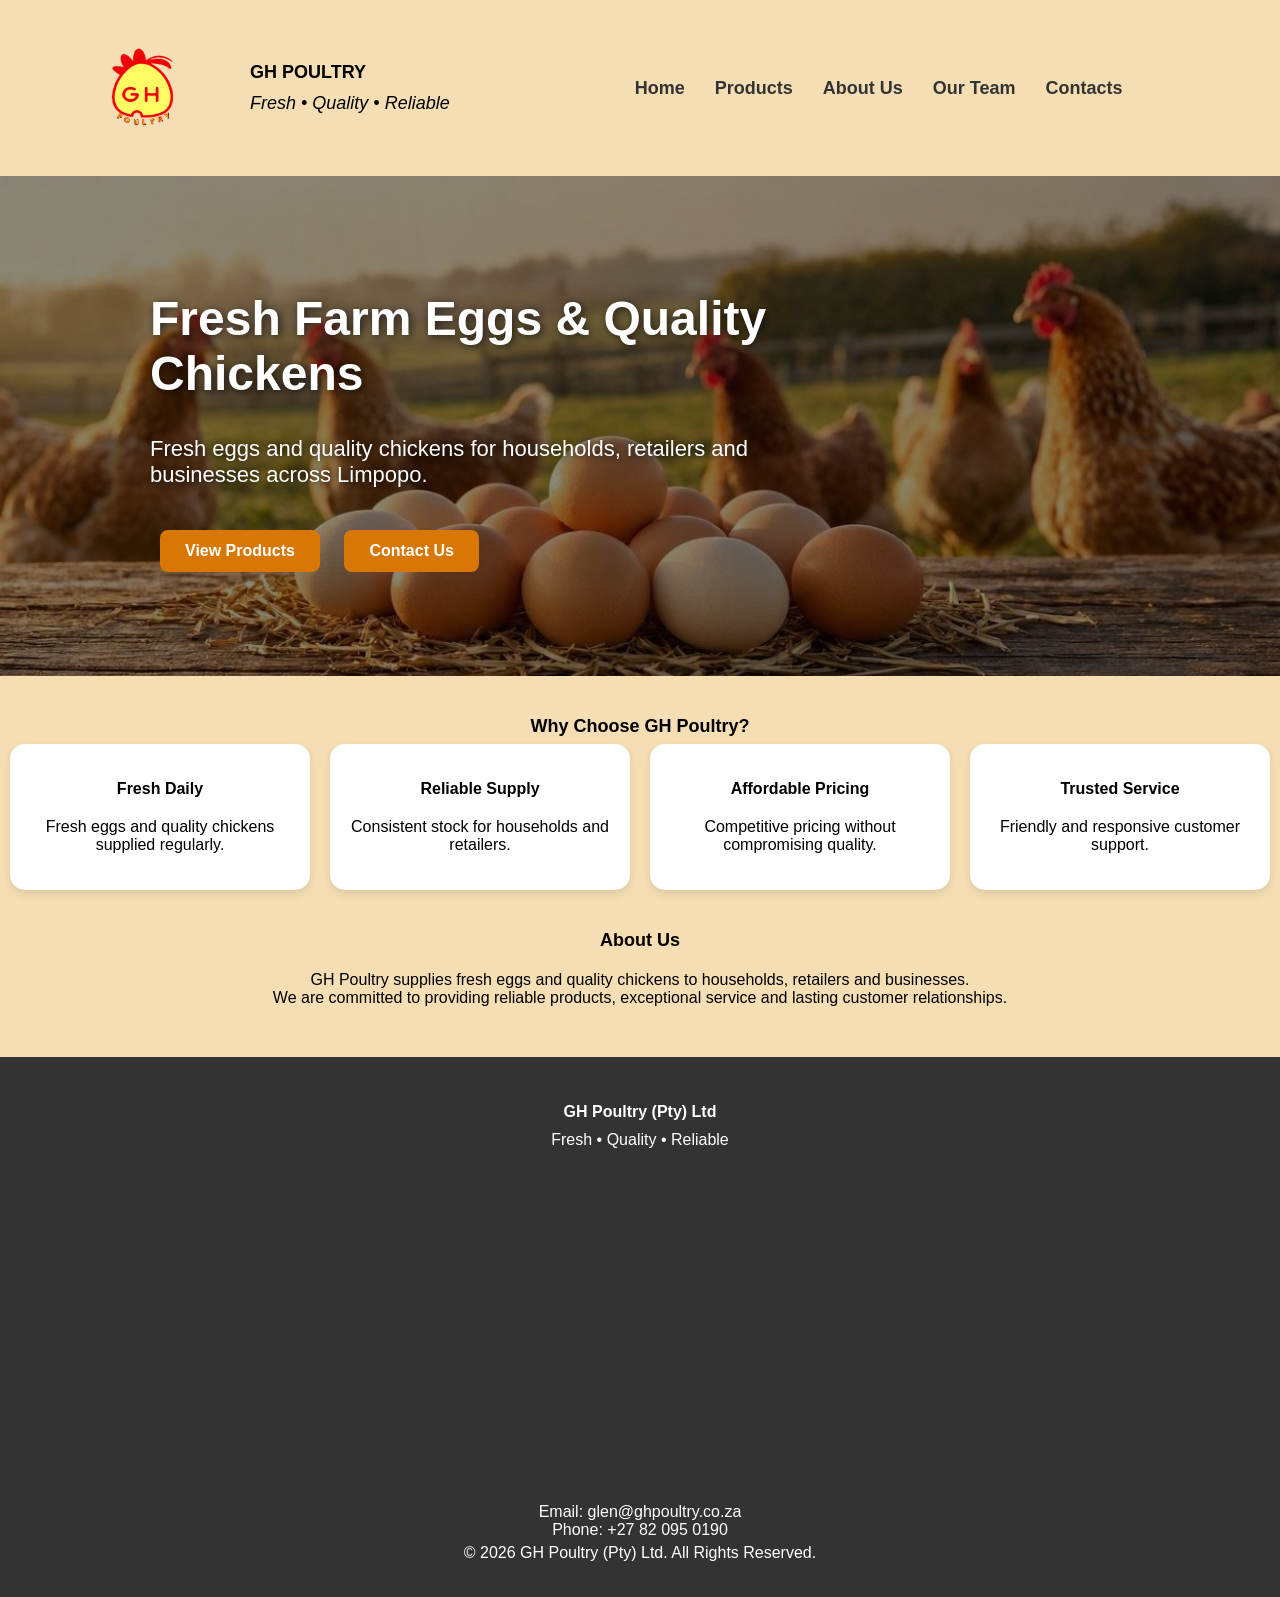
<file: index.html>
<!DOCTYPE html>
<html>
<head>

    <meta name="viewport" content="width=device-width, initial-scale=1.0">

    <link rel="stylesheet" href="style.css">

</head>



<body>

    <div class="header">

   <img src="images/logo.png" width="200" height="auto">

    <div class="header-text">

        <h2>GH POULTRY</h2>
        <p class="tagline">Fresh • Quality • Reliable </p>

    </div>


<button class="menu-toggle" onclick="toggleMenu()">
    ☰
</button>

<nav id="mobileMenu">
    <a href="index.html">Home</a>
    <a href="products.html">Products</a>
    <a href="about.html">About Us</a>
    <a href="team.html">Our Team</a>
    <a href="contacts.html">Contacts</a>
</nav>
    </div>

 </div>

<div class="hero-banner">

    <div class="hero-content">

        <h1>Fresh Farm Eggs & Quality Chickens</h1>

        <p>
            Fresh eggs and quality chickens for households,
            retailers and businesses across Limpopo.
        </p>

        <div class="hero-buttons">
            <a href="products.html" class="btn">View Products</a>
            <a href="contacts.html" class="btn">Contact Us</a>
        </div>

    </div>

</div>

<div class="content">
    

<div class="why-choose">

    <h2>Why Choose GH Poultry?</h2>

    <div class="card-container">

        <div class="card">
            <h3> Fresh Daily</h3>
            <p>Fresh eggs and quality chickens supplied regularly.</p>
        </div>

        <div class="card">
            <h3> Reliable Supply</h3>
            <p>Consistent stock for households and retailers.</p>
        </div>

        <div class="card">
            <h3> Affordable Pricing</h3>
            <p>Competitive pricing without compromising quality.</p>
        </div>

        <div class="card">
            <h3> Trusted Service</h3>
            <p>Friendly and responsive customer support.</p>
        </div>

    </div>

</div>
     

    <H2>About Us</H2>
    <p> 
    GH Poultry supplies fresh eggs and quality chickens to households, retailers and businesses. <br> 
    We are committed to providing reliable products, exceptional service and lasting customer relationships.
    </p>

</div>
   
<footer>

    <h3>GH Poultry (Pty) Ltd</h3>

    <p>Fresh • Quality • Reliable</p>

    <iframe
        src="https://www.google.com/maps/embed?pb=!1m18!1m12!1m3!1d5045.752478136121!2d29.431790699999997!3d-24.339044299999998!2m3!1f0!2f0!3f0!3m2!1i1024!2i768!4f13.1!3m3!1m2!1s0x1ec127938997ca43%3A0x8273e864fb4c2614!2sGH%20Poultry!5e1!3m2!1sen!2sza!4v1788893490450!5m2!1sen!2sza"
        width="600"
        height="300"
        style="border:0;"
        allowfullscreen=""
        loading="lazy">
    </iframe>

    <p>
        Email: glen@ghpoultry.co.za<br>
        Phone: +27 82 095 0190
    </p>

    <p>&copy; 2026 GH Poultry (Pty) Ltd. All Rights Reserved.</p>

</footer>


<script>
function toggleMenu() {
    var menu = document.getElementById("mobileMenu");
    var button = document.querySelector(".menu-toggle");

    if (menu.style.right === "0px") {
        menu.style.right = "-250px";
        button.innerHTML = "☰";
    } else {
        menu.style.right = "0px";
        button.innerHTML = "×";
    }
}
</script>
</Body>

</html>
</file>
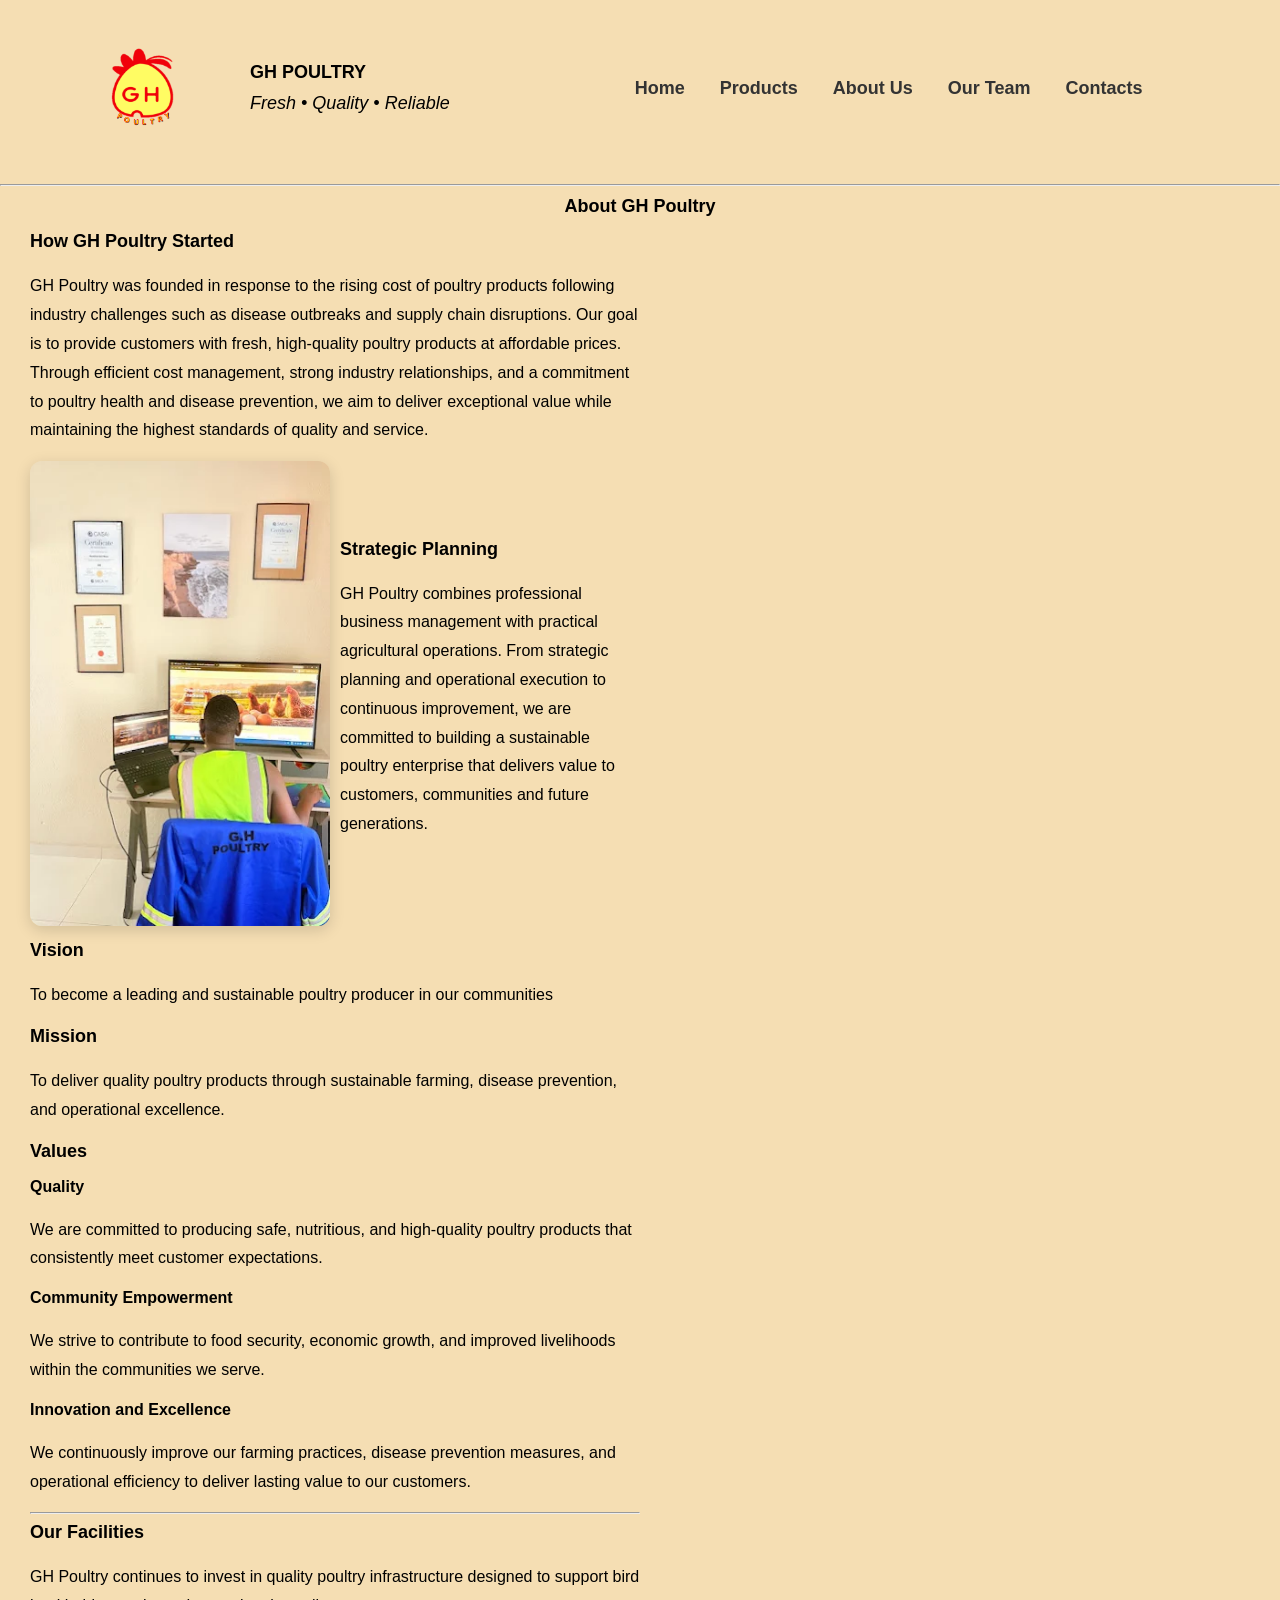
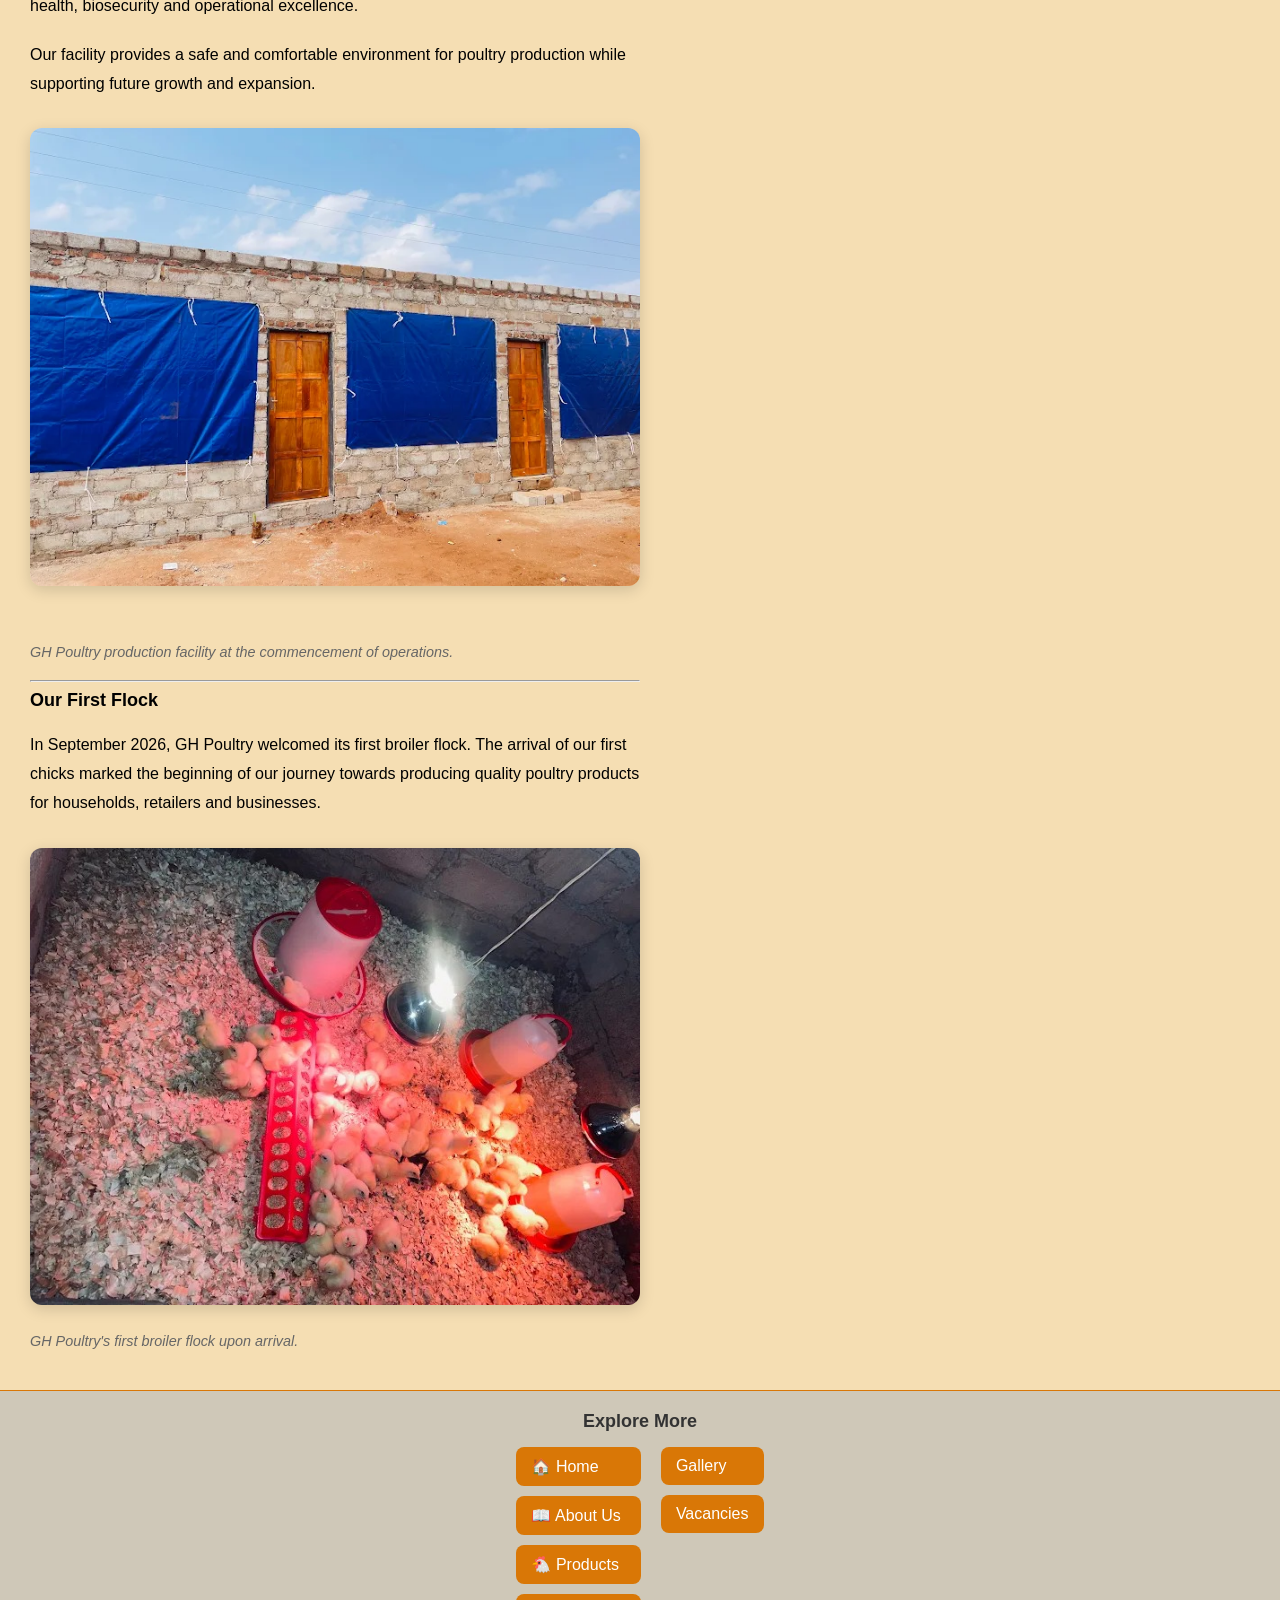
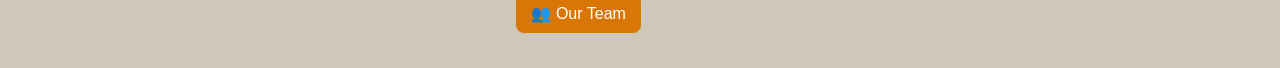
<file: about.html>
<!DOCTYPE html>
<html>

<head>

    <meta name="viewport" content="width=device-width, initial-scale=1.0">

    <link rel="stylesheet" href="style.css">

</head>

<body>

    <div class="header">

   <img src="images/logo.png" width="200" height="auto">

    <div class="header-text">

        <h2>GH POULTRY</h2>
        <p class="tagline">Fresh • Quality • Reliable </p>

    </div>


<nav>
    <a href="index.html">Home</a>
    <a href="products.html">Products</a>
    <a href="about.html">About Us</a>
    <a href="team.html">Our Team</a>
    <a href="contacts.html">Contacts</a>
</nav>

<a href="index.html" class="home-button">Home</a>

    </div>

    <hr>
    
    <h1>About GH Poultry</h1>
    
<div class="about-page">

<div class="about-left">

<h2>How GH Poultry Started</h2>

<p>
    GH Poultry was founded in response to the rising cost of poultry products following industry
    challenges such as disease outbreaks and supply chain disruptions. Our goal is to provide
    customers with fresh, high-quality poultry products at affordable prices. Through efficient
    cost management, strong industry relationships, and a commitment to poultry health and
    disease prevention, we aim to deliver exceptional value while maintaining the highest
    standards of quality and service.
</p>

<div class="story-section">

    <div class="story-image">
    <img src="images/strategy.webp">
    </div>

    <div class="story-text">

        <h2>Strategic Planning </h2>

        <p>
            GH Poultry combines professional business management with practical agricultural
            operations. From strategic planning and operational execution to continuous
            improvement, we are committed to building a sustainable poultry enterprise that
            delivers value to customers, communities and future generations.
        </p>

    </div>

</div>

    <h2>Vision</h2>

    <p>
       To become a leading and sustainable poultry producer in our communities
    </p>

    <h2>Mission</h2>

    <p>
       To deliver quality poultry products through sustainable farming, disease prevention,
       and operational excellence.
    </p>

   <h2>Values</h2>

<h3>Quality</h3>

<p>
    We are committed to producing safe, nutritious, and high-quality poultry products that consistently meet customer expectations.
</p>

<h3>Community Empowerment</h3>

<p>
    We strive to contribute to food security, economic growth, and improved livelihoods within the communities we serve.
</p>

<h3>Innovation and Excellence</h3>

<p>
    We continuously improve our farming practices, disease prevention measures, and operational efficiency to deliver lasting value to our customers.
</p>






<hr>

<h2>Our Facilities</h2>

<p>
GH Poultry continues to invest in quality poultry
infrastructure designed to support bird health,
biosecurity and operational excellence.
</p>

<p>
Our facility provides a safe and comfortable
environment for poultry production while supporting
future growth and expansion.
</p>

<div class="facility-section">

    <img src="images/facility.webp"
         alt="GH Poultry Production Facility">

</div>

<p class="photo-caption">
GH Poultry production facility at the commencement of operations.
</p>

<hr>

<h2>Our First Flock</h2>

<p>
In September 2026, GH Poultry welcomed its first
broiler flock. The arrival of our first chicks marked the
beginning of our journey towards producing quality
poultry products for households, retailers and businesses.
</p>

<div class="flock-section">

    <img src="images/First_Fock.jpg">

</div>

<p class="photo-caption">
GH Poultry's first broiler flock upon arrival.
</p>
</div>

</div>
<section class="explore-section">

    <section class="quick-links">
        <h2>Explore More</h2>

        <div class="links-columns">

            <div class="left-links">
                <a href="index.html">🏠 Home</a>
                <a href="about.html">📖 About Us</a>
                <a href="products.html">🐔 Products</a>
                <a href="team.html">👥 Our Team</a>
            </div>

            <div class="right-links">
                <a href="gallery.html"📸> Gallery</a>
                <a vacancies.html💼> Vacancies</a>
            </div>

        </div>

    </section>

</section>


</body>

</html>
</file>
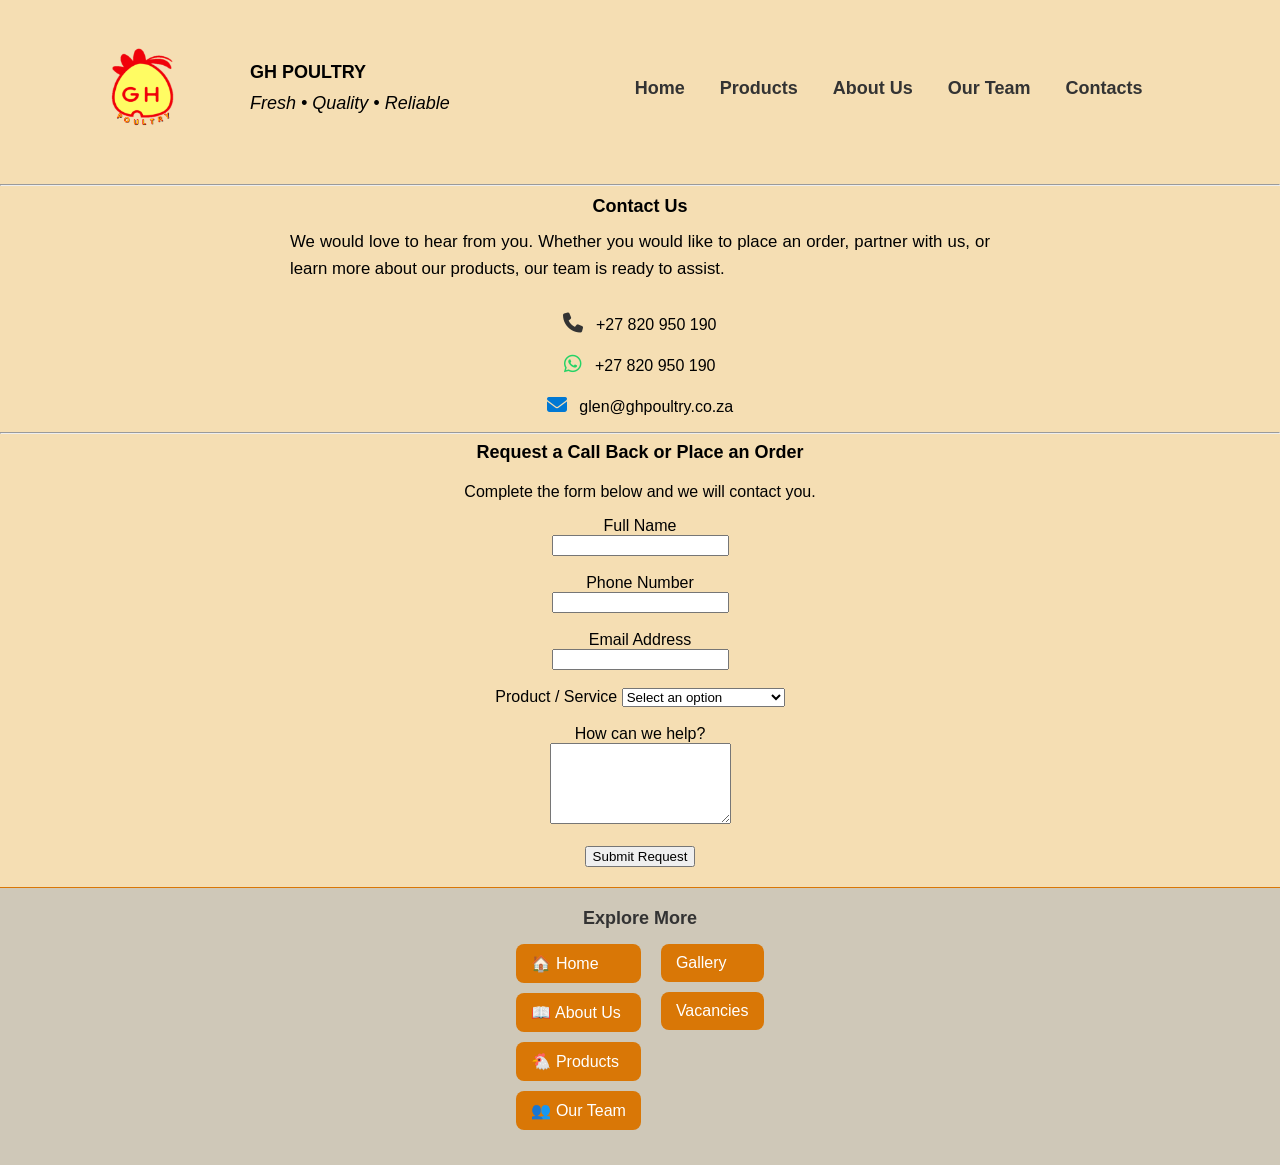
<file: contacts.html>
<!DOCTYPE html>
<html>
<head>
    <meta name="viewport" content="width=device-width, initial-scale=1.0">

    <link rel="stylesheet" href="style.css">

    <link rel="stylesheet" href=
    
    "https://cdnjs.cloudflare.com/ajax/libs/font-awesome/6.5.1/css/all.min.css">

</head>

<body>

    <div class="header">

   <img src="images/logo.png" width="200" height="auto">

    <div class="header-text">

        <h2>GH POULTRY </h2>
        <p class="tagline">Fresh • Quality • Reliable </p>

    </div>



<nav>
    <a href="index.html">Home</a>
    <a href="products.html">Products</a>
    <a href="about.html">About Us</a>
    <a href="team.html">Our Team</a>
    <a href="contacts.html">Contacts</a>
</nav>
<a href="index.html" class="home-button">Home</a>
    </div>

    <hr>
    
    <h1>Contact Us</h1>
    <p class="contact-intro">
    We would love to hear from you. Whether you would like to place an order,
    partner with us, or learn more about our products, our team is ready to assist.
</p>

<div class="contact-info">

<p>
    <i class="fa-solid fa-phone phone-icon"></i>
    +27 820 950 190
</p>

<p>

 <a class="whatsapp-link"
  href="https://wa.me/27820950190?text=Hello%20GH%20Poultry,%20I%20would%20like%20to%20place%20an%20order.">

  <i class="fa-brands fa-whatsapp whatsapp-icon"></i>
    
  +27 820 950 190

</a>
</p>

<p>
    <i class="fa-solid fa-envelope email-icon"></i>
    glen@ghpoultry.co.za
</p>

</div>


<hr>

<h2>Request a Call Back or Place an Order</h2>

<p>Complete the form below and we will contact you.</p>

<form action="https://formspree.io/f/xppavnzd" method="POST">

    <label for="name">Full Name</label><br>
    <input type="text" id="name" name="Full Name" required><br><br>

    <label for="phone">Phone Number</label><br>
    <input type="tel" id="phone" name="Phone Number" required><br><br>

    <label for="email">Email Address</label><br>
    <input type="email" id="email" name="Email Address" required><br><br>


<label>Product / Service</label>

<select name="product">
    <option value="">Select an option</option>
    <option value="Eggs">Eggs</option>
    <option value="Live Chickens">Live Chickens</option>
    <option value="Slaughtered Chickens">Slaughtered Chickens</option>
    <option value="Partnership Opportunity">Partnership Opportunity</option>
    <option value="General Enquiry">General Enquiry</option>
</select>

<br><br>


    
    <label for="message">How can we help?</label><br>
    <textarea id="message" name="Message" rows="5" required></textarea><br><br>

    <button type="submit">Submit Request</button>

</form>

<section class="explore-section">

    <section class="quick-links">
        <h2>Explore More</h2>

        <div class="links-columns">

            <div class="left-links">
                <a href="index.html">🏠 Home</a>
                <a href="about.html">📖 About Us</a>
                <a href="products.html">🐔 Products</a>
                <a href="team.html">👥 Our Team</a>
            </div>

            <div class="right-links">
                <a href="gallery.html"📸> Gallery</a>
                <a vacancies.html💼> Vacancies</a>
            </div>

        </div>

    </section>

</section>

</body>

</html>
</file>
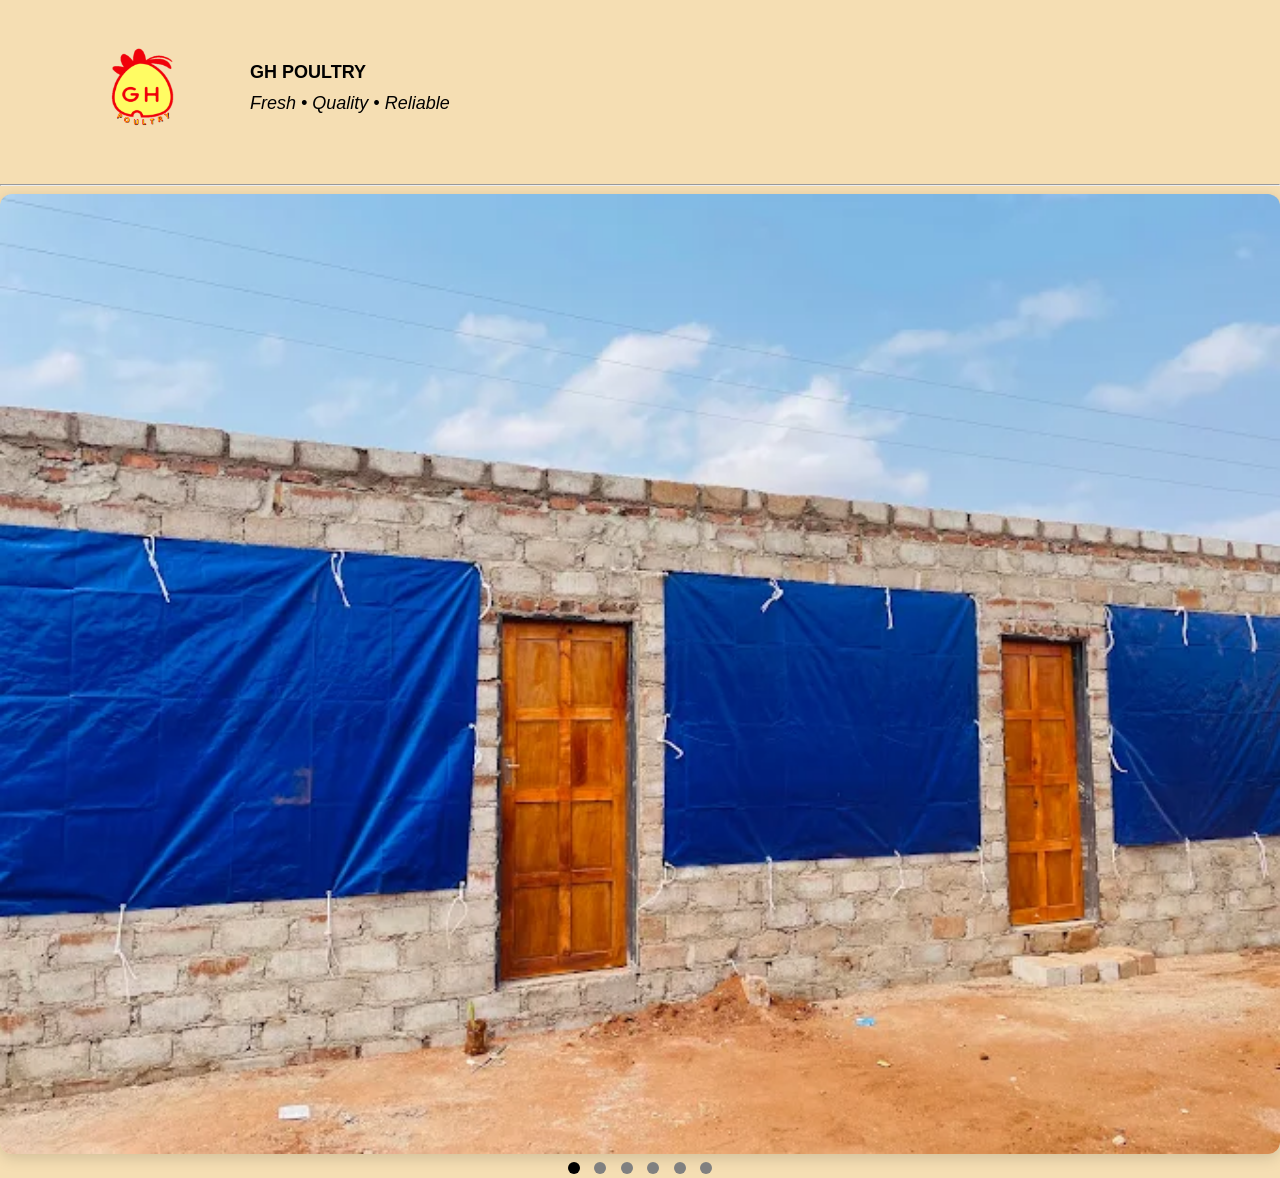
<file: gallery.html>
<!DOCTYPE html>
<html>

<head>
    <meta name="viewport" content="width=device-width, initial-scale=1.0">
    <title>Gallery - GH Poultry</title>
    <link rel="stylesheet" href="style.css">



<style>
.slide {
    display: none !important;
}

.slide.active {
    display: block !important;
}

.dot {
    width: 12px;
    height: 12px;
    border-radius: 50%;
    display: inline-block;
    margin: 0 5px;
    background: grey;
}

.active-dot {
    background: black;
}
</style>





</head>

<body>

    <div class="header">

       <img src="images/logo.png" width="200" height="auto">

        <div class="header-text">
            <h2>GH POULTRY</h2>
            <p class="tagline">Fresh • Quality • Reliable</p>
        </div>

        <a href="index.html" class="home-button">Home</a>

    </div>

    <hr>

    
<div class="gallery-book">

    <div class="slide active">
        <img src="images/facility.webp"
         class="gallery-photo"
         alt="Favility">

        </div>

    <div class="slide">
        <img src="images/First_Fock.jpg"
             class="gallery-photo"
             alt="First Flock">
    </div>

    <div class="slide">
        <img src="images/Pic1.jpeg"
        class="gallery-photo"
        alt="2 weeks chicks">

    </div>

      <div class="slide">
        <img src="images/Pic5.jpeg"
        class="gallery-photo"
        alt="3 weeks chicks">

    </div>

     <div class="slide">
        <img src="images/Pic4.jpeg"
        class="gallery-photo"
        alt="4 weeks chicks">

    </div>

     <div class="slide">
        <img src="images/Pic6.jpeg"
        class="gallery-photo"
        alt="Feeds">

    </div>

 </div>

<div class="dots">
    <span class="dot active-dot"></span>
    <span class="dot"></span>
    <span class="dot"></span>
    <span class="dot"></span>
    <span class="dot"></span>
    <span class="dot"></span>
</div>

 <script>

let currentSlide = 0;

const slides = document.querySelectorAll(".slide");
const dots = document.querySelectorAll(".dot");

function showSlide(index) {

    slides.forEach(slide => {
        slide.classList.remove("active");
    });

    dots.forEach(dot => {
        dot.classList.remove("active-dot");
    });

    slides[index].classList.add("active");
    dots[index].classList.add("active-dot");
}

setInterval(() => {

    currentSlide++;

    if (currentSlide >= slides.length) {
        currentSlide = 0;
    }

    showSlide(currentSlide);

}, 5000);

</script>

</body>

</html>
</file>
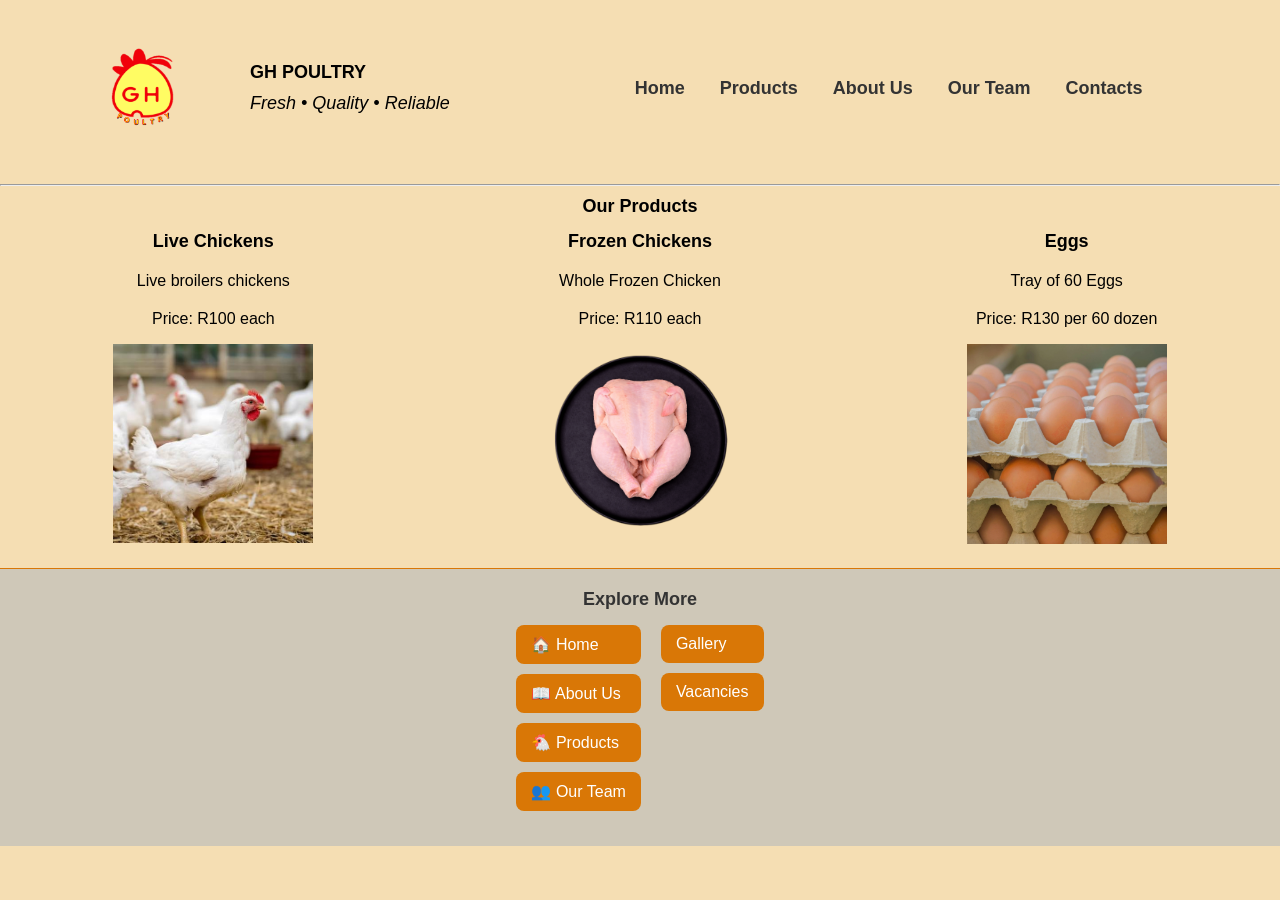
<file: products.html>
<!DOCTYPE html>
<html>

<head>

    <meta name="viewport" content="width=device-width, initial-scale=1.0">
    
    <link rel="stylesheet" href="style.css">

</head>

<body>

    <div class="header">

   <img src="images/logo.png" width="200" height="auto">

    <div class="header-text">

        <h2>GH POULTRY </h2>
        <p class="tagline">Fresh • Quality • Reliable </p>

    </div>


<nav>
    <a href="index.html">Home</a>
    <a href="products.html">Products</a>
    <a href="about.html">About Us</a>
    <a href="team.html">Our Team</a>
    <a href="contacts.html">Contacts</a>
</nav>

<a href="index.html" class="home-button">Home</a>
    </div>

    <hr>
    <h1>Our Products</h1>

<div class="products">

    <div class="product">
        <h2>Live Chickens</h2>

        <p>Live broilers chickens</p>

        <p>Price: R100 each</p>
        <img src="images/live-chicken.jpeg" width="200">
    </div>

    <div class="product">
        <h2>Frozen Chickens</h2>

        <p>Whole Frozen Chicken</p>

        <p>Price: R110 each</p>
        <img src="images/Frozen-Chicken.png" width="200">
    </div>

    <div class="product">
        <h2>Eggs</h2>

        <p>Tray of 60 Eggs</p>

        <p>Price: R130 per 60 dozen</p>
        <img src="images/Eggs.webp" width="200">
    </div>

</div>

<section class="explore-section">

    <section class="quick-links">
        <h2>Explore More</h2>

        <div class="links-columns">

            <div class="left-links">
                <a href="index.html">🏠 Home</a>
                <a href="about.html">📖 About Us</a>
                <a href="products.html">🐔 Products</a>
                <a href="team.html">👥 Our Team</a>
            </div>

            <div class="right-links">
                <a href="gallery.html"📸> Gallery</a>
                <a vacancies.html💼> Vacancies</a>
            </div>

        </div>

    </section>

</section>

</body>
</html>
</file>
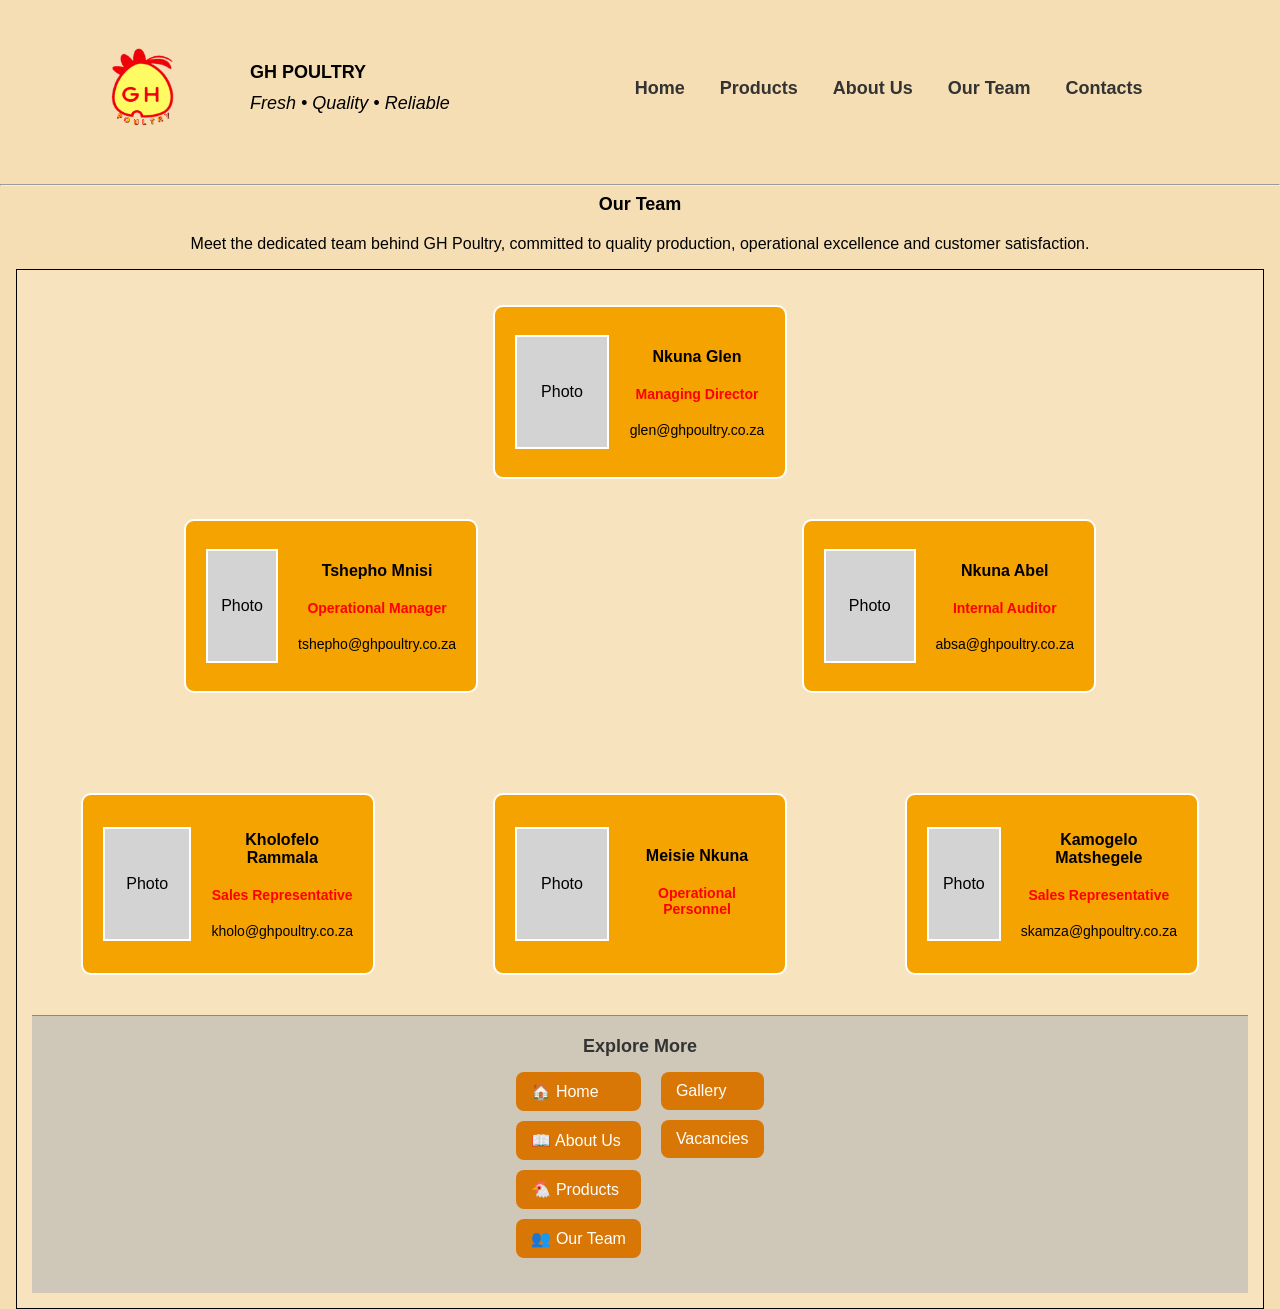
<file: team.html>
<head>

    <meta name="viewport" content="width=device-width, initial-scale=1.0">
    
    <link rel="stylesheet" href="style.css">

</head>

<body>

    <div class="header">

   <img src="images/logo.png" width="200" height="auto">

    <div class="header-text">

        <h2>GH POULTRY </h2>
        <p class="tagline">Fresh • Quality • Reliable </p>

    </div>


<nav>
    <a href="index.html">Home</a>
    <a href="products.html">Products</a>
    <a href="about.html">About Us</a>
    <a href="team.html">Our Team</a>
    <a href="contacts.html">Contacts</a>
</nav>

<a href="index.html" class="home-button">Home</a>
    </div>
<hr>

<h2>Our Team</h2>

<p>

    Meet the dedicated team behind GH Poultry, committed to quality production, operational excellence and customer satisfaction.

</p>

<div class="team">

   
    
<div class="member">
                                                       
    <div class="photo">
        Photo
    </div>

    <div class="info">
        <h3>Nkuna Glen</h3>
        <p class="position">Managing Director</p>
        <p>glen@ghpoultry.co.za</p>
    </div>

</div>

<div class="team-row">

    <div class="member">
        <div class="photo">Photo</div>

        <div class="info">
            <h3>Tshepho Mnisi</h3>
            <p class="position">Operational Manager</p>
            <p>tshepho@ghpoultry.co.za</p>
        </div>
    </div>

    <div class="member">
        <div class="photo">Photo</div>

        <div class="info">
            <h3>Nkuna Abel</h3>
            <p class="position">Internal Auditor</p>
            <p>absa@ghpoultry.co.za</p>
        </div>
    </div>

</div>

<div class="team-row third-row">

    <div class="member">
        <div class="photo">Photo</div>

        <div class="info">
            <h3>Kholofelo Rammala</h3>
            <p class="position">Sales Representative</p>
            <p>kholo@ghpoultry.co.za</p>
        </div>
    </div>

    <div class="member">
        <div class="photo">Photo</div>

        <div class="info">
            <h3>Meisie Nkuna</h3>
            <p class="position">Operational Personnel</p>
        </div>
    </div>

    <div class="member">
        <div class="photo">Photo</div>

        <div class="info">
            <h3>Kamogelo Matshegele</h3>
            <p class="position">Sales Representative</p>
            <p>skamza@ghpoultry.co.za</p>
        </div>
    </div>

</div>

<section class="explore-section">

    <section class="quick-links">
        <h2>Explore More</h2>

        <div class="links-columns">

            <div class="left-links">
                <a href="index.html">🏠 Home</a>
                <a href="about.html">📖 About Us</a>
                <a href="products.html">🐔 Products</a>
                <a href="team.html">👥 Our Team</a>
            </div>

            <div class="right-links">
                <a href="gallery.html"📸> Gallery</a>
                <a vacancies.html💼> Vacancies</a>
            </div>

        </div>

    </section>

</section>

</body>
</html>
</file>
<file: style.css>
body {
    text-align: center;
    background-color: wheat;
    font-family: Arial, Helvetica, sans-serif;
}

img {
    margin-top: 0;
}

h1 {
    margin-top: 10px;
}

p {
    margin-top: 20px;
}

.header {
    display: flex;
    align-items: center;
    position: relative;
}

nav {
    margin-left: 150px;
    font-size: 18px;
}


.address {
    display: inline-block;
    text-align: left;
}

.products {
    display: flex;
    justify-content: space-around;
}

.product {
    width: 30%;
}

.about-page {
    display: flex;
    justify-content: space-between;
    align-items: flex-start;
    text-align: left;
}

.about-left {
    width: 50%;
    text-align: left;
    padding-right: 50px;
}

.about-right {
    width: 50%;
    text-align: left;
}

.about-left p {
    width: 100%;
    text-align: left;
    line-height: 1.8;
}

.team {
    border: 1px solid black;
    padding: 15px;
    background-color: rgba(255,255,255,0.15);
    width: 95%;
    margin: 0 auto;
}

.member {
    width: 250px;
    background-color: #f5a300;
    padding: 20px;
    margin: 20px auto;
    border: 2px solid white;
    border-radius: 10px;

    display: flex;
    align-items: center;
    gap: 20px;
}

.member {
    min-height: 130px;
}

.position {
    color: red;
    font-size: 18px;
    font-weight: bold;
}

.photo {
    width: 90px;
    height: 110px;
    background-color: lightgray;
    border: 2px solid white;

    display: flex;
    justify-content: center;
    align-items: center;
}

.info {
    flex: 1;
    text-align: center;
}

.info p {
    font-size: 14px;
}

.position {
    margin-bottom: 20px;
}

.team-row {
    display: flex;
    justify-content: center;
    gap: 20px;
    flex-wrap: wrap;
}

.about-page {
    display: flex;
    justify-content: space-between;
    align-items: flex-start;
    text-align: left;
    padding-left: 30px;
    padding-right: 30px;
}

.third-row {
    margin-top: 60px;
}

.logo {
    width: 100px;
    height: auto;
}

.tagline {
    font-style: italic;
    font-size: 18px;
    margin-top: 5px;
    margin-bottom: 15px;
}
.header {
    display: flex;
    align-items: center;
    justify-content: flex-start;
    gap: 20px;

    padding: 15px 30px;
}

.header {
    display: flex;
    align-items: center;
    gap: 20px;
    padding: 15px 30px;
}

.header-text {
    text-align: left;
    display: flex;
    flex-direction: column;
}

.header-text h2 {
    margin: 0 0 5px 0;
}

.tagline {
    margin-top: 5px;
    margin-bottom: 0;
    font-style: italic;
}

.hero-banner {
    height: 500px;
    background-image:
        linear-gradient(
            rgba(0,0,0,0.45),
            rgba(0,0,0,0.45)
        ),
        url("images/Background.jpg");

    background-size: cover;
    background-position: center;
    background-repeat: no-repeat;
}

.hero-content{
    height:100%;
    display:flex;
    flex-direction:column;
    justify-content:center;
    align-items:flex-start;
    text-align:left;

    width:50%;
    padding-left:150px;

    color:white;
}

.hero-content h1{
    font-size:48px;
    margin-bottom:15px;
    text-shadow:2px 2px 8px rgba(0,0,0,0.7);
}

.hero-content p{
    font-size:22px;
    max-width:700px;
    text-shadow:1px 1px 6px rgba(0,0,0,0.7);
}

.content {
    text-align: center;
    margin-top: 40px;
}

body {
    margin: 0;
    padding: 0;
}

.photo img {
    width: 150px;
    height: 150px;
    object-fit: cover;
    border-radius: 50%;
    border: 3px solid #d4a017;
}

.why-choose {
    text-align: center;
    margin: 40px 0;
}

.card-container {
    display: flex;
    justify-content: center;
    gap: 20px;
    flex-wrap: wrap;
}

.card {
    background: white;
    width: 260px;
    padding: 20px;
    border-radius: 15px;
    box-shadow: 0 4px 10px rgba(0,0,0,0.1);
}

.card h3 {
    margin-bottom: 10px;
}
.card:hover{
    transform: translateY(-5px);
    transition: 0.3s;
}

.hero-buttons{
    margin-top:20px;
}

.btn{
    display:inline-block;
    background:#d97706;
    color:white;
    text-decoration:none;
    padding:12px 25px;
    margin:0 10px;
    border-radius:8px;
    font-weight:bold;
}

.btn:hover{
    background:#b45309;
}

nav a{
    text-decoration:none;
    color:#333;
    font-weight:bold;
    margin:0 15px;
}

nav a:hover{
    color:#d97706 }

footer{
    background:#333;
    color:white;
    text-align:center;
    padding:30px;
    margin-top:50px;
}

footer h3{
    margin-bottom:10px;
}

footer p{
    margin:5px 0;
}

footer iframe{
    width:80%;
    max-width:600px;
    height:300px;
    border-radius:10px;
    margin:20px 0;
}

.menu-toggle{
    display: none;
}

#mobileMenu{
    display: flex;
}

.home-button{
    display: none;
}

@media screen and (max-width: 768px){

.story-image,
.facility-section,
.flock-section {
    margin-top: 10px;
    margin-bottom: 10px;
}

.story-section {
    margin: 10px 0;
    gap: 10px;
}

.about-left h2 {
    margin-top: 15px;
    margin-bottom: 8px;
}

.about-left h3 {
    margin-top: 10px;
    margin-bottom: 5px;
}

.about-left p {
    margin-top: 5px;
    margin-bottom: 10px;
}

    .about-left p,
.story-text p {
    font-size: 17px;
    line-height: 2;
    text-align: justify;
    text-justify: inter-word;
    hyphens: auto;
}

.about-page {
    max-width: 100%;
}

.about-left p {
    font-size: 18px;
    line-height: 2;
}

.about-left h2,
.about-left h3,
.about-left p {
    padding-left: 8px;
    padding-right: 8px;
    box-sizing: border-box;
}


.about-left h2,
.about-left h3 {
    max-width: 700px;
    margin-left: auto;
    margin-right: auto;
    padding: 0 12px;
    box-sizing: border-box;
}

.about-page {
    display: block;
    padding: 0;
    margin: 0;
}

.about-left {
    width: 100%;
    max-width: 100%;
    padding: 0;
    box-sizing: border-box;
}

.about-left p {
    width: 100%;
    max-width: 700px;
    margin: 15px auto;
    padding: 0 12px;
    text-align: left;
    line-height: 2.0;
    box-sizing: border-box;
}



  .menu-toggle{
    display: block;
    position: absolute;
    right: 20px;
    top: 20px;
    z-index: 1001;
}

    .header img{
    width: 55px;
    height: auto;
}

.header{
    flex-direction: row;
    align-items: center;
    justify-content: flex-start;
    gap: 15px;
}

.header-text{
    text-align: left;
}

    .header{
    position: relative;
}

    .hero-content{
        width: 90%;
        padding-left: 20px;
    }

    .hero-content h1{
        font-size: 32px;
    }

    .hero-content p{
        font-size: 16px;
    }

#mobileMenu{
    display: flex;
    flex-direction: column;

    position: fixed;
    top: 0;
    right: -250px;

    width: 110px;
    height: 100vh;

    background: rgba(245, 222, 179, 0.25);

    backdrop-filter: blur(15px);

    padding-top: 60px;

    box-shadow: -3px 0 8px rgba(0,0,0,0.12);

    text-align: center;
    transition: right 0.3s ease;
    z-index: 1000;
}

#mobileMenu a{
    display: block;
    padding: 8px;
    margin: 2px 0;
    text-decoration: none;
    color: #333;
    font-weight: bold;
    font-size: 18px;
}

    nav{
        margin-left: 0;
    }

#mobileMenu a:hover{
    background: rgba(217,119,6,0.1);
    color: #d97706;
    border-radius: 5px;
}

.tagline{
    font-size: 14px;
}

.header-text h2{
    font-size: 16px;
    margin-bottom: 5px;
}

.hero-buttons{
    display: flex;
    flex-direction: column;
    gap: 10px;
}

.btn{
    width: fit-content;
}

.home-button{
    display: inline-block !important;
    background: #d97706 !important;
    color: white !important;
    text-decoration: none;

    position: absolute;
right: 20px;
top: 17px;


    padding: 4px 8px;
    font-size: 12px;
    border-radius: 8px;

    font-weight: bold;
    
}

.home-button:hover{
    background: #b45309;
}

nav{
    display: none;
}

.products{
    flex-direction: column;
    align-items: center;
}

.product{
    width: 90%;
    margin-bottom: 30px;
}

input,
textarea,
select {
    width: 90%;
    max-width: 300px;
    padding: 10px;
    font-size: 16px;
    border-radius: 8px;
    border: 1px solid #ccc;
    box-sizing: border-box;
}

button[type="submit"]{
    background: #d97706;
    color: white;
    border: none;
    padding: 12px 20px;
    border-radius: 8px;
    font-weight: bold;
}

.contact-info {
    width: 80%;
    margin: 0 auto;
    text-align: left;
}

.contact-info p {
    text-align: left;
}


.about-left,
.about-right {
    width: 100%;
    max-width: 100%;
    padding: 0;
}

.member{
    flex-direction: column;
    text-align: center;
}

.photo {
    width: 80px;
    height: 100px;
    background-color: lightgray;
    border: 2px solid white;

    display: flex;
    justify-content: center;
    align-items: center;
}

}

.story-section {
    display: flex;
    align-items: center;
    gap: 10px;
    margin: 10px 0;
}


.story-image {
    flex: 1;
}

.story-image img {
    width: 100%;
    max-width: 500px;
    border-radius: 12px;
    box-shadow: 0 4px 15px rgba(0,0,0,0.15);
}

.story-text {
    flex: 1;
}

.story-image {
    text-align: center;
}

@media (max-width: 768px) {
    .story-section {
        flex-direction: column;
    }
}

.facility-section {
    margin-top: 30px;
    margin-bottom: 50px;
    text-align: center;
}

.facility-section img {
    width: 100%;
    border-radius: 12px;
    box-shadow: 0 4px 15px rgba(0,0,0,0.15);
}

.photo-caption {
    text-align: center;
    font-size: 0.9rem;
    font-style: italic;
    margin-top: 10px;
    color: #666;
}

.flock-section {
    margin-top: 30px;
    margin-bottom: 20px;
    text-align: center;
}

.flock-section img {
    width: 100%;
    border-radius: 12px;
    box-shadow: 0 4px 15px rgba(0,0,0,0.15);
}



.contact-intro {
    text-align: justify;
    font-size: 1.05rem;
    max-width: 700px;
    margin: 0 auto 30px auto;
    line-height: 1.6;
    padding: 0 12px;
}


.phone-icon {
    color: #333;
}

.whatsapp-icon {
    color: #25D366;
}

.email-icon {
    color: #0078D4;
}

.contact-info i {
    font-size: 20px;
    margin-right: 8px;
}

.whatsapp-link {
    text-decoration: none;
    color: #000;
}

.whatsapp-link:hover {
    color: #25D366;
}

.whatsapp-icon {
    color: #25D366;
    margin-right: 8px;
    font-size: 20px;
}

.flock-section {
    margin-top: 30px;
    margin-bottom: 50px;
    text-align: center;
}


.facility-section img {
    width: 100%;
    border-radius: 12px;
    box-shadow: 0 4px 15px rgba(0,0,0,0.15);
}

.photo-caption {
    text-align: center;
    font-size: 0.9rem;
    font-style: italic;
    margin-top: 10px;
    color: #666;
}

.flock-section {
    margin-top: 30px;
    margin-bottom: 20px;
    text-align: center;
}

.flock-section img {
    width: 100%;
    border-radius: 12px;
    box-shadow: 0 4px 15px rgba(0,0,0,0.15);
}


.story-text {
    width: 100%;
}

@media screen and (max-width: 768px) {

    .about-left p,
    .story-text p {
        text-align: justify !important;
        text-justify: inter-word;
    }

}


@media screen and (max-width: 768px) {

    .about-left p,
    .story-text p {
        text-align: justify !important;
        text-justify: inter-word;
        hyphens: auto;
        font-size: 12px;
        line-height: 2;
        padding-left: 8px;
        padding-right: 8px;
    }

}

h1 {
    font-size: 18px;
}

h2 {
    font-size: 18px;
    margin-top: 2px;
    margin-bottom: 7px;
}

h3 {
    font-size: 16px;
}

.quick-links {
    text-align: center;
   padding: 5px 20px 15px 20px;
}

.links-columns {
    display: flex;
    justify-content: center;
    gap: 20px;
}

.left-links,
.right-links {
    display: flex;
    flex-direction: column;
    gap: 10px;
}

.left-links a,
.right-links a {
    background: #d97706;
    color: white;
    text-decoration: none;
    padding: 10px 15px;
    border-radius: 8px;
    font-weight: light;
    text-align: left;
}

.left-links a:hover,
.right-links a:hover {
    background: #b45309;
}

.explore-section {
    background: #cfc8b8;
   
backdrop-filter: blur(15px);
    border-top: 0.1px solid #d97706;
    padding: 10px 15px 20px 15px;
    margin-top: 20px;
}

.explore-section h2 {
    color: #333;
    margin-top: 5px;
    margin-bottom: 15px;}





.gallery-book {
    width: 100%;
}

.gallery-book img {
    width: 100%;
    border-radius: 12px;
    box-shadow: 0 4px 15px rgba(0,0,0,0.15);
}


.slide.active {
    display: block;
}

.dots {
    text-align: center;
    margin-top: 2px;
}

.dot {
    width: 2px;
    height: 2px;
    display: inline-block;
    border-radius: 20%;
    margin: 0 2px;
    background: #bdbdbd;
}

.active-dot {
    background: #333;
}

.slide {
    display: none !important;
}

.slide.active {
    display: block !important;
}
</file>
